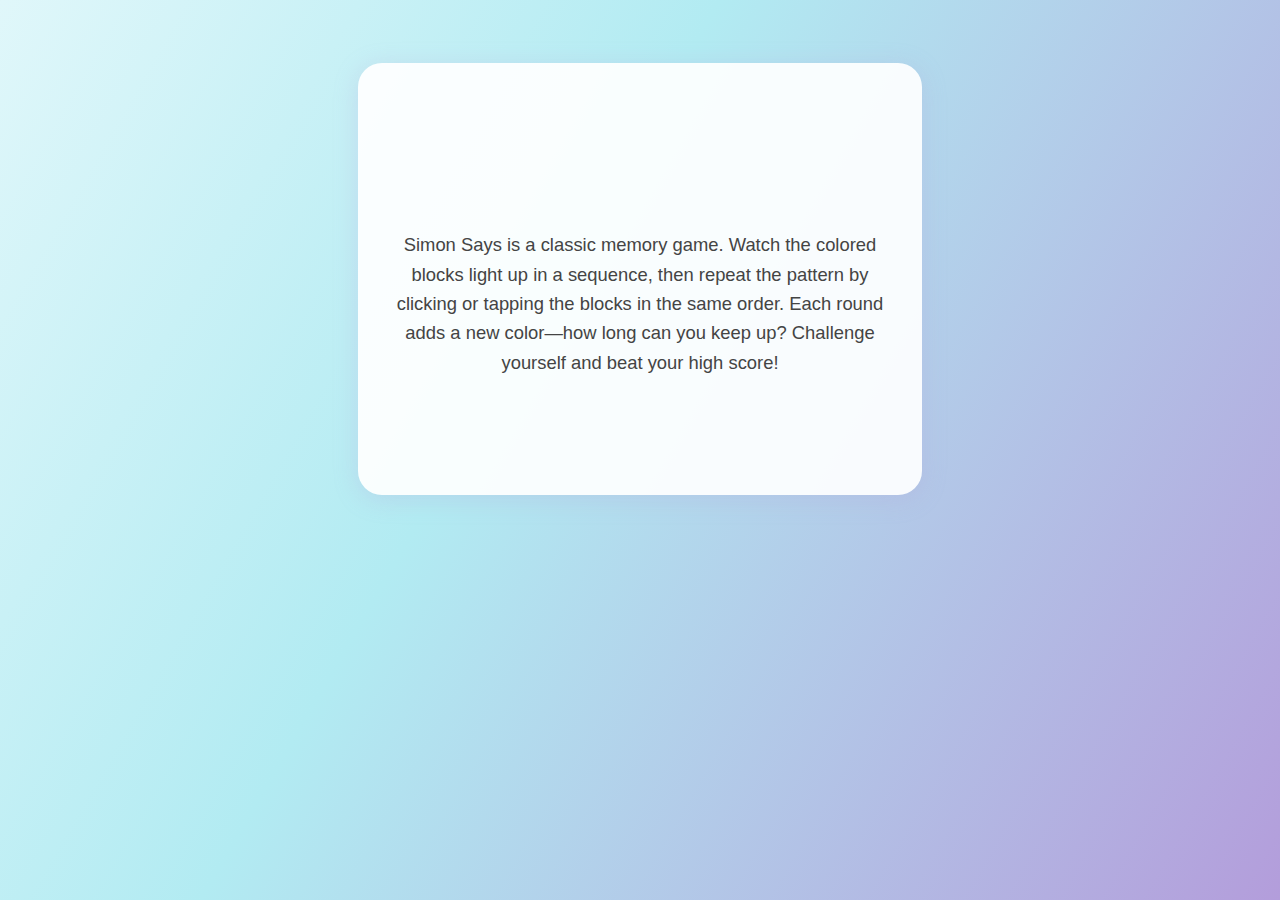
<file: index.html>
<!DOCTYPE html>
<html lang="en">
<head>
  <meta charset="UTF-8" />
  <meta name="viewport" content="width=device-width, initial-scale=1.0"/>
  <title>Simon Says Game</title>
  <link rel="stylesheet" href="style.css" />
</head>
<body>
  <div class="landing-container">
    <h1 class="fade-in">Simon Says Game</h1>
    <p class="description visible">
      Simon Says is a classic memory game. Watch the colored blocks light up in a sequence, then repeat the pattern by clicking or tapping the blocks in the same order. Each round adds a new color—how long can you keep up? Challenge yourself and beat your high score!
    </p>
    <button class="start-btn fade-in-delayed" onclick="window.location.href='game.html'">Start Game</button>
  </div>
</body>
</html>
</file>
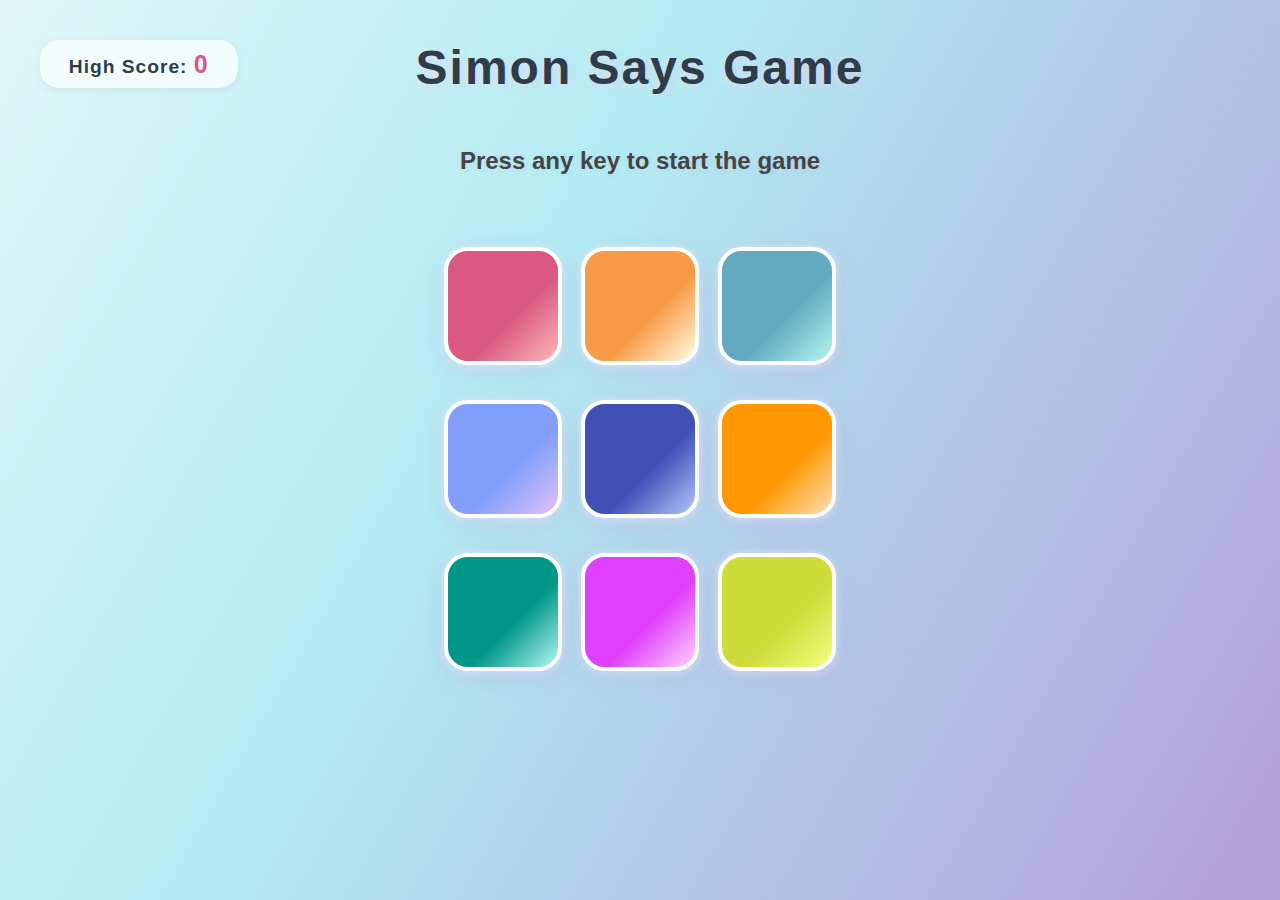
<file: SIMON_SAYS_JS/index.html>
<!DOCTYPE html>
<html lang="en">
<head>
  <meta charset="UTF-8" />
  <meta name="viewport" content="width=device-width, initial-scale=1.0"/>
  <title>Simon Says Game</title>
  <link rel="stylesheet" href="style.css" />
</head>
<body>
  <div id="high-score">
    High Score: <span id="highScoreValue">0</span>
  </div>

  <h1>Simon Says Game</h1>
  <h2>Press any key to start the game</h2>

  <div class="btn-container">
    <div class="line">
      <div class="btn red" id="red"></div>
      <div class="btn yellow" id="yellow"></div>
      <div class="btn green" id="green"></div>
    </div>
    <div class="line">
      <div class="btn purple" id="purple"></div>
      <div class="btn blue" id="blue"></div>
      <div class="btn orange" id="orange"></div>
    </div>
    <div class="line">
      <div class="btn teal" id="teal"></div>
      <div class="btn pink" id="pink"></div>
      <div class="btn lime" id="lime"></div>
    </div>
  </div>

  <script src="app.js"></script>
</body>
</html>
</file>
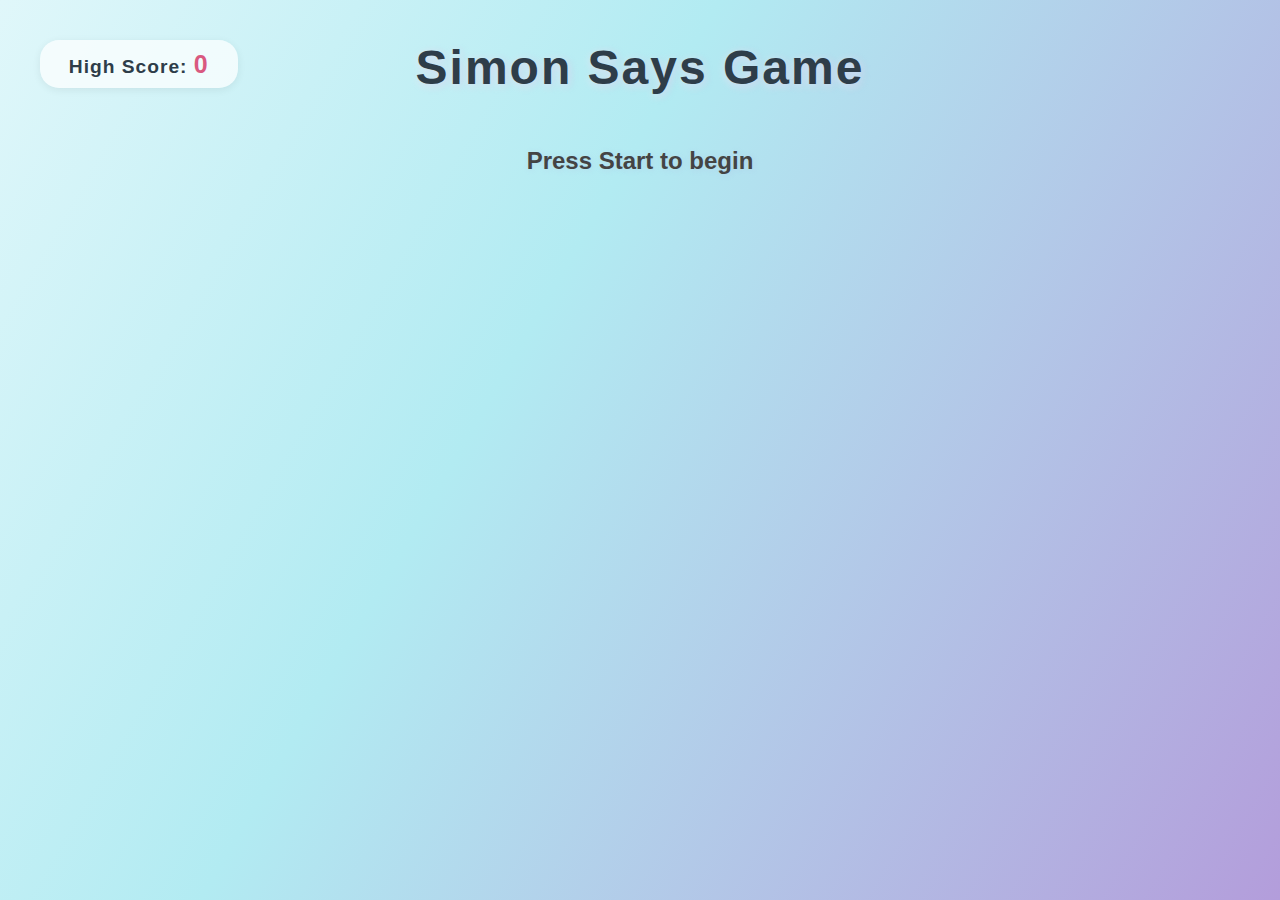
<file: game.html>
<!DOCTYPE html>
<html lang="en">
<head>
  <meta charset="UTF-8" />
  <meta name="viewport" content="width=device-width, initial-scale=1.0"/>
  <title>Simon Says Game</title>
  <link rel="stylesheet" href="style.css" />
</head>
<body>
  <div id="high-score">
    High Score: <span id="highScoreValue">0</span>
  </div>

  <h1>Simon Says Game</h1>
  <h2>Press Start to begin</h2>

  <button class="start-btn" id="startGameBtn">Start</button>

  <div class="btn-container" style="display:none;">
    <div class="line">
      <div class="btn red" id="red"></div>
      <div class="btn yellow" id="yellow"></div>
      <div class="btn green" id="green"></div>
    </div>
    <div class="line">
      <div class="btn purple" id="purple"></div>
      <div class="btn blue" id="blue"></div>
      <div class="btn orange" id="orange"></div>
    </div>
    <div class="line">
      <div class="btn teal" id="teal"></div>
      <div class="btn pink" id="pink"></div>
      <div class="btn lime" id="lime"></div>
    </div>
  </div>

  <script src="app.js"></script>
</body>
</html>
</file>
<file: style.css>
body {
  background: linear-gradient(120deg, #e0f7fa 0%, #b2ebf2 40%, #b39ddb 100%);
  font-family: 'Segoe UI', Tahoma, Geneva, Verdana, sans-serif;
  margin: 0;
  padding: 0;
  min-height: 100vh;
  display: flex;
  flex-direction: column;
  align-items: center;
  position: relative;
}

.landing-container {
  max-width: 500px;
  margin: 7vh auto 0 auto;
  background: rgba(255,255,255,0.92);
  border-radius: 1.5em;
  box-shadow: 0 4px 24px #b39ddb44;
  padding: 2.5em 2em 2em 2em;
  text-align: center;
  animation: fadeInMove 1s;
}

.description {
  font-size: 1.15rem;
  color: #444;
  margin: 1.5em 0 2em 0;
  line-height: 1.6;
}

/* Ensures description is always visible */
.description.visible {
  opacity: 1 !important;
  transform: none !important;
  animation: none !important;
}

.start-btn {
  font-size: 1.2rem;
  padding: 0.7em 2.2em;
  background: linear-gradient(90deg, #63aac0 60%, #819ff9 100%);
  color: #fff;
  border: none;
  border-radius: 2em;
  box-shadow: 0 2px 8px #b39ddb44;
  cursor: pointer;
  font-weight: bold;
  letter-spacing: 1px;
  transition: background 0.2s, transform 0.2s;
  opacity: 0;
  transform: translateY(30px);
  animation: fadeInMove 1s 1s ease-out forwards;
}
.start-btn:hover {
  background: linear-gradient(90deg, #819ff9 60%, #63aac0 100%);
  transform: scale(1.07);
}

.fade-in {
  opacity: 0;
  transform: translateY(30px);
  animation: fadeInMove 1s 0.5s ease-out forwards;
}

@keyframes fadeInMove {
  to {
    opacity: 1;
    transform: translateY(0);
  }
}

h1, h2, .btn-container {
  text-align: center;
  margin-left: auto;
  margin-right: auto;
}

h1 {
  font-size: 3rem;
  margin-top: 2.5rem;
  color: #2e3d49;
  text-shadow: 2px 2px 8px #b39ddb55, 0 2px 8px #fff9;
  letter-spacing: 2px;
}

h2 {
  font-size: 1.5rem;
  color: #444;
  margin-bottom: 2rem;
  text-shadow: 1px 1px 6px #b39ddb33;
}

/* High Score Styling - keep left aligned */
#high-score {
  font-size: 1.2rem;
  color: #2e3d49;
  margin-bottom: 1rem;
  font-weight: bold;
  letter-spacing: 1px;
  background: rgba(255,255,255,0.7);
  display: inline-block;
  padding: 0.5em 1.5em;
  border-radius: 1em;
  box-shadow: 0 2px 8px rgba(0,0,0,0.07);
  position: absolute;
  left: 2.5rem;
  top: 2.5rem;
  z-index: 10;
}

#highScoreValue {
  color: #d95980;
  font-size: 1.3em;
  font-weight: bold;
}

.btn-container {
  display: flex;
  flex-direction: column;
  align-items: center;
  gap: 1.2rem;
  margin-top: 2rem;
  width: 100vw;
  max-width: 420px;
}

.line {
  display: flex;
  gap: 1.2rem;
  justify-content: center;
}

.btn {
  height: 120px;
  width: 120px;
  border-radius: 20%;
  border: 4px solid #fff;
  transition: all 0.3s cubic-bezier(.25,.8,.25,1);
  box-shadow: 0 6px 24px 0 #b39ddb55, 0 1.5px 8px #fff9;
  cursor: pointer;
  position: relative;
  margin: 0.5rem 0;
  touch-action: manipulation;
}

.btn:hover, .btn:active {
  transform: scale(1.09) rotate(-2deg);
  box-shadow: 0 0 30px #fff9, 0 6px 24px #b39ddb88;
}

.red    { background: linear-gradient(135deg, #d95980 60%, #ffb6b9 100%);}
.yellow { background: linear-gradient(135deg, #f99b45 60%, #fffde4 100%);}
.green  { background: linear-gradient(135deg, #63aac0 60%, #b2f7ef 100%);}
.purple { background: linear-gradient(135deg, #819ff9 60%, #e0c3fc 100%);}
.blue   { background: linear-gradient(135deg, #3f51b5 60%, #b3c6ff 100%);}
.orange { background: linear-gradient(135deg, #ff9800 60%, #ffe0b2 100%);}
.teal   { background: linear-gradient(135deg, #009688 60%, #b2f7ef 100%);}
.pink   { background: linear-gradient(135deg, #e040fb 60%, #ffd1ff 100%);}
.lime   { background: linear-gradient(135deg, #cddc39 60%, #f4ff81 100%);}

.flash {
  opacity: 0.5;
  transform: scale(1.13);
  transition: all 0.2s cubic-bezier(.25,.8,.25,1);
  filter: brightness(140%);
}

.userflash {
  box-shadow: 0 0 40px #fff, 0 0 20px #b39ddb88;
  transform: scale(1.07);
  transition: all 0.2s cubic-bezier(.25,.8,.25,1);
}

body.game-over {
  background: linear-gradient(120deg, #ff6f61 0%, #ffb74d 100%);
  transition: background 0.4s ease;
}

/* Responsive Design */
@media (max-width: 900px) {
  .btn-container {
    max-width: 320px;
    gap: 0.7rem;
  }
  .line {
    gap: 0.7rem;
  }
  .btn {
    height: 80px;
    width: 80px;
    margin: 0.3rem 0;
  }
  h1 {
    font-size: 2.2rem;
    margin-top: 1.2rem;
  }
  h2 {
    font-size: 1.1rem;
  }
  #high-score {
    font-size: 1rem;
    left: 1rem;
    top: 1rem;
    padding: 0.4em 1em;
  }
}

@media (max-width: 600px) {
  .btn-container {
    max-width: 180px;
    gap: 0.3rem;
    margin-top: 1rem;
  }
  .line {
    gap: 0.3rem;
  }
  .btn {
    height: 44px;
    width: 44px;
    margin: 0.1rem 0;
    border-width: 2px;
  }
  h1 {
    font-size: 1.1rem;
    margin-top: 0.5rem;
  }
  h2 {
    font-size: 0.8rem;
    margin-bottom: 0.7rem;
  }
  #high-score {
    font-size: 0.75rem;
    left: 0.5rem;
    top: 0.5rem;
    padding: 0.15em 0.5em;
    border-radius: 0.7em;
  }
}
</file>
<file: SIMON_SAYS_JS/style.css>
/* Enhanced gradient background and improved styling */
body {
  background: linear-gradient(120deg, #e0f7fa 0%, #b2ebf2 40%, #b39ddb 100%);
  font-family: 'Segoe UI', Tahoma, Geneva, Verdana, sans-serif;
  margin: 0;
  padding: 0;
  min-height: 100vh;
  display: flex;
  flex-direction: column;
  align-items: center;
  position: relative;
}

/* Center all text except high score */
h1, h2, .btn-container {
  text-align: center;
  margin-left: auto;
  margin-right: auto;
}

h1 {
  font-size: 3rem;
  margin-top: 2.5rem;
  color: #2e3d49;
  text-shadow: 2px 2px 8px #b39ddb55, 0 2px 8px #fff9;
  letter-spacing: 2px;
}

h2 {
  font-size: 1.5rem;
  color: #444;
  margin-bottom: 2rem;
  text-shadow: 1px 1px 6px #b39ddb33;
}

/* High Score Styling - keep left aligned */
#high-score {
  font-size: 1.2rem;
  color: #2e3d49;
  margin-bottom: 1rem;
  font-weight: bold;
  letter-spacing: 1px;
  background: rgba(255,255,255,0.7);
  display: inline-block;
  padding: 0.5em 1.5em;
  border-radius: 1em;
  box-shadow: 0 2px 8px rgba(0,0,0,0.07);
  position: absolute;
  left: 2.5rem;
  top: 2.5rem;
  z-index: 10;
}

#highScoreValue {
  color: #d95980;
  font-size: 1.3em;
  font-weight: bold;
}

/* Button container and lines */
.btn-container {
  display: flex;
  flex-direction: column;
  align-items: center;
  gap: 1.2rem;
  margin-top: 2rem;
  width: 100vw;
  max-width: 420px;
}

.line {
  display: flex;
  gap: 1.2rem;
  justify-content: center;
}

/* Game buttons */
.btn {
  height: 110px;
  width: 110px;
  border-radius: 20%;
  border: 4px solid #fff;
  transition: all 0.3s cubic-bezier(.25,.8,.25,1);
  box-shadow: 0 6px 24px 0 #b39ddb55, 0 1.5px 8px #fff9;
  cursor: pointer;
  position: relative;
  margin: 0.5rem 0;
  touch-action: manipulation;
}

/* Button hover effect */
.btn:hover, .btn:active {
  transform: scale(1.09) rotate(-2deg);
  box-shadow: 0 0 30px #fff9, 0 6px 24px #b39ddb88;
}

/* Color-specific buttons with more gradients */
.red {
  background: linear-gradient(135deg, #d95980 60%, #ffb6b9 100%);
}
.yellow {
  background: linear-gradient(135deg, #f99b45 60%, #fffde4 100%);
}
.green {
  background: linear-gradient(135deg, #63aac0 60%, #b2f7ef 100%);
}
.purple {
  background: linear-gradient(135deg, #819ff9 60%, #e0c3fc 100%);
}
.blue {
  background: linear-gradient(135deg, #3f51b5 60%, #b3c6ff 100%);
}
.orange {
  background: linear-gradient(135deg, #ff9800 60%, #ffe0b2 100%);
}
.teal {
  background: linear-gradient(135deg, #009688 60%, #b2f7ef 100%);
}
.pink {
  background: linear-gradient(135deg, #e040fb 60%, #ffd1ff 100%);
}
.lime {
  background: linear-gradient(135deg, #cddc39 60%, #f4ff81 100%);
}

/* Flashing effect when system shows the pattern */
.flash {
  opacity: 0.5;
  transform: scale(1.13);
  transition: all 0.2s cubic-bezier(.25,.8,.25,1);
  filter: brightness(140%);
}

/* Flash effect when user clicks */
.userflash {
  box-shadow: 0 0 40px #fff, 0 0 20px #b39ddb88;
  transform: scale(1.07);
  transition: all 0.2s cubic-bezier(.25,.8,.25,1);
}

/* Game over transition */
body.game-over {
  background: linear-gradient(120deg, #ff6f61 0%, #ffb74d 100%);
  transition: background 0.4s ease;
}

/* Responsive Design */
@media (max-width: 900px) {
  .btn-container {
    max-width: 320px;
    gap: 0.7rem;
  }
  .line {
    gap: 0.7rem;
  }
  .btn {
    height: 70px;
    width: 70px;
    margin: 0.3rem 0;
  }
  h1 {
    font-size: 2.2rem;
    margin-top: 1.2rem;
  }
  h2 {
    font-size: 1.1rem;
  }
  #high-score {
    font-size: 1rem;
    left: 1rem;
    top: 1rem;
    padding: 0.4em 1em;
  }
}

@media (max-width: 600px) {
  .btn-container {
    max-width: 180px;
    gap: 0.3rem;
    margin-top: 1rem;
  }
  .line {
    gap: 0.3rem;
  }
  .btn {
    height: 40px;
    width: 40px;
    margin: 0.1rem 0;
    border-width: 2px;
  }
  h1 {
    font-size: 1.1rem;
    margin-top: 0.5rem;
  }
  h2 {
    font-size: 0.8rem;
    margin-bottom: 0.7rem;
  }
  #high-score {
    font-size: 0.75rem;
    left: 0.5rem;
    top: 0.5rem;
    padding: 0.15em 0.5em;
    border-radius: 0.7em;
  }
}
</file>
